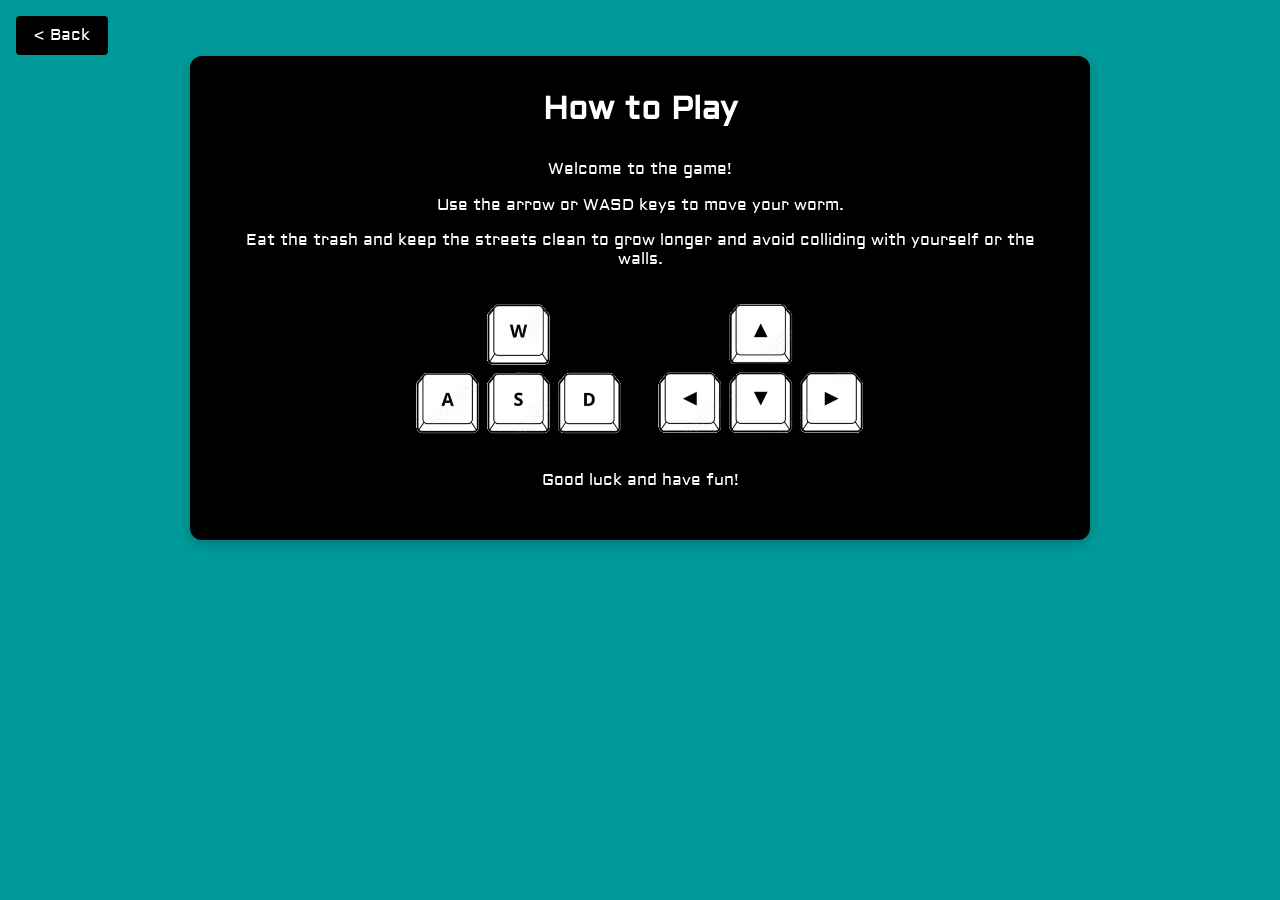
<file: static/howtoplay/howtoplay.html>
<!doctype html>
<html lang="en">
    <head>
        <meta charset="UTF-8" />
        <meta name="viewport" content="width=device-width, initial-scale=1.0" />
        <title>How to Play</title>
        <link rel="stylesheet" href="../style.css" />
        <link rel="preconnect" href="https://fonts.googleapis.com" />
        <link rel="preconnect" href="https://fonts.gstatic.com" crossorigin />
        <link
            href="https://fonts.googleapis.com/css2?family=Aldrich&display=swap"
            rel="stylesheet"
        />
    </head>
    <body class="how-to-play home-enabled">
        <a class="home-button" href="../index/index.html">< Back</a>
        <main class="page-box">
            <h1>How to Play</h1>
            <p>Welcome to the game!</p>
            <p>Use the arrow or WASD keys to move your worm.</p>
            <p>Eat the trash and keep the streets clean to grow longer and avoid colliding with yourself or the walls.</p>
            <img src="../images/controls.png" alt="Controls" />

            <p>Good luck and have fun!</p>
        </main>
    </body>
</html>
</file>
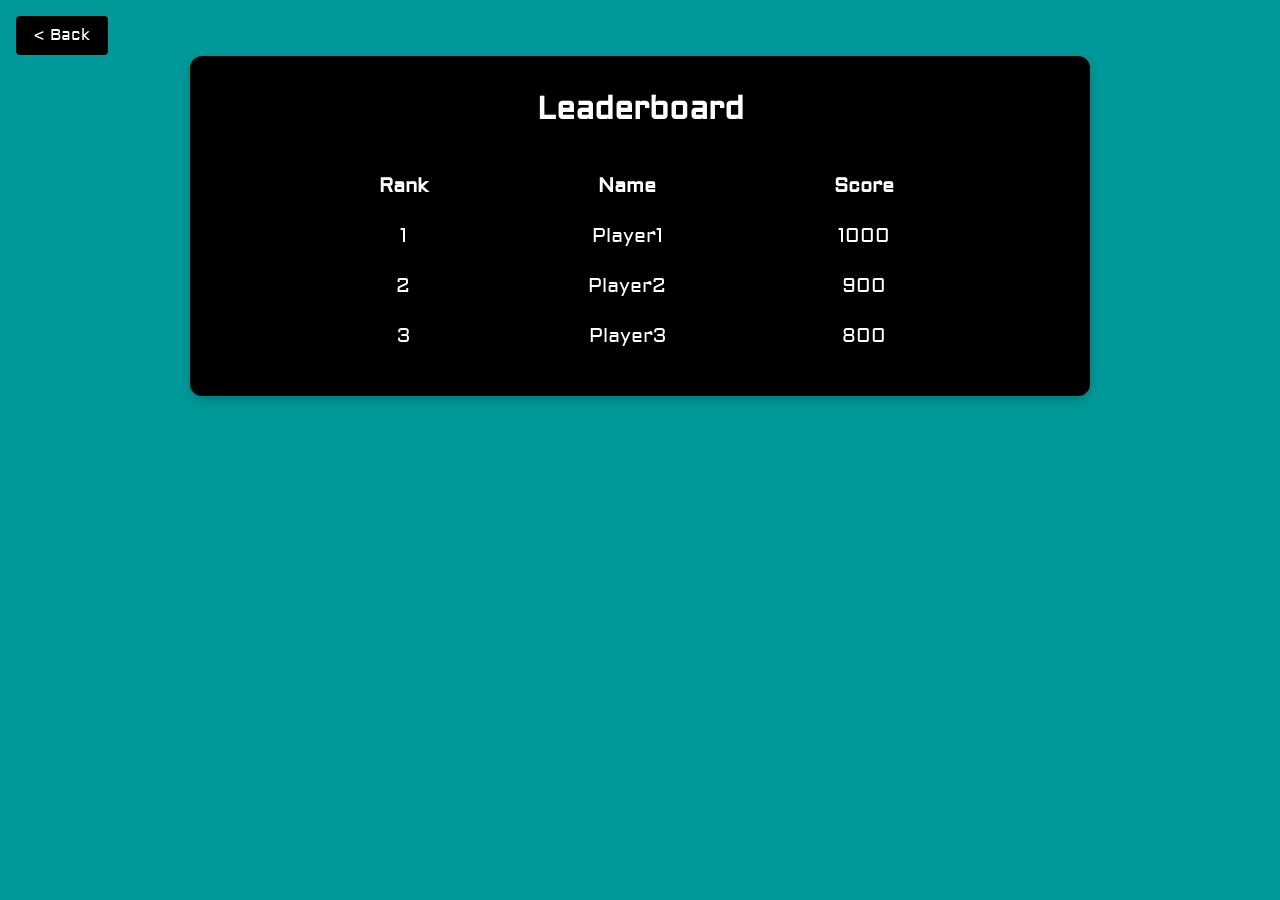
<file: static/leaderboard/leaderboard.html>
<!doctype html>
<html lang="en">
    <head>
        <meta charset="UTF-8" />
        <meta name="viewport" content="width=device-width, initial-scale=1.0" />
        <title>Leaderboard</title>
        <link rel="stylesheet" href="../style.css" />
        <link rel="preconnect" href="https://fonts.googleapis.com" />
        <link rel="preconnect" href="https://fonts.gstatic.com" crossorigin />
        <link
            href="https://fonts.googleapis.com/css2?family=Aldrich&display=swap"
            rel="stylesheet"
        />
    </head>
    <body class="how-to-play leaderboard home-enabled">
        <a class="home-button" href="../index/index.html">< Back</a>
        <main class="page-box">
            <h1>Leaderboard</h1>
            <table>
                <thead>
                    <tr>
                        <th>Rank</th>
                        <th>Name</th>
                        <th>Score</th>
                    </tr>
                </thead>
                <tbody>
                    <tr>
                        <td>1</td>
                        <td>Player1</td>
                        <td>1000</td>
                    </tr>
                    <tr>
                        <td>2</td>
                        <td>Player2</td>
                        <td>900</td>
                    </tr>
                    <tr>
                        <td>3</td>
                        <td>Player3</td>
                        <td>800</td>
                    </tr>
                </tbody>
            </table>
        </main>
    </body>
</html>
</file>
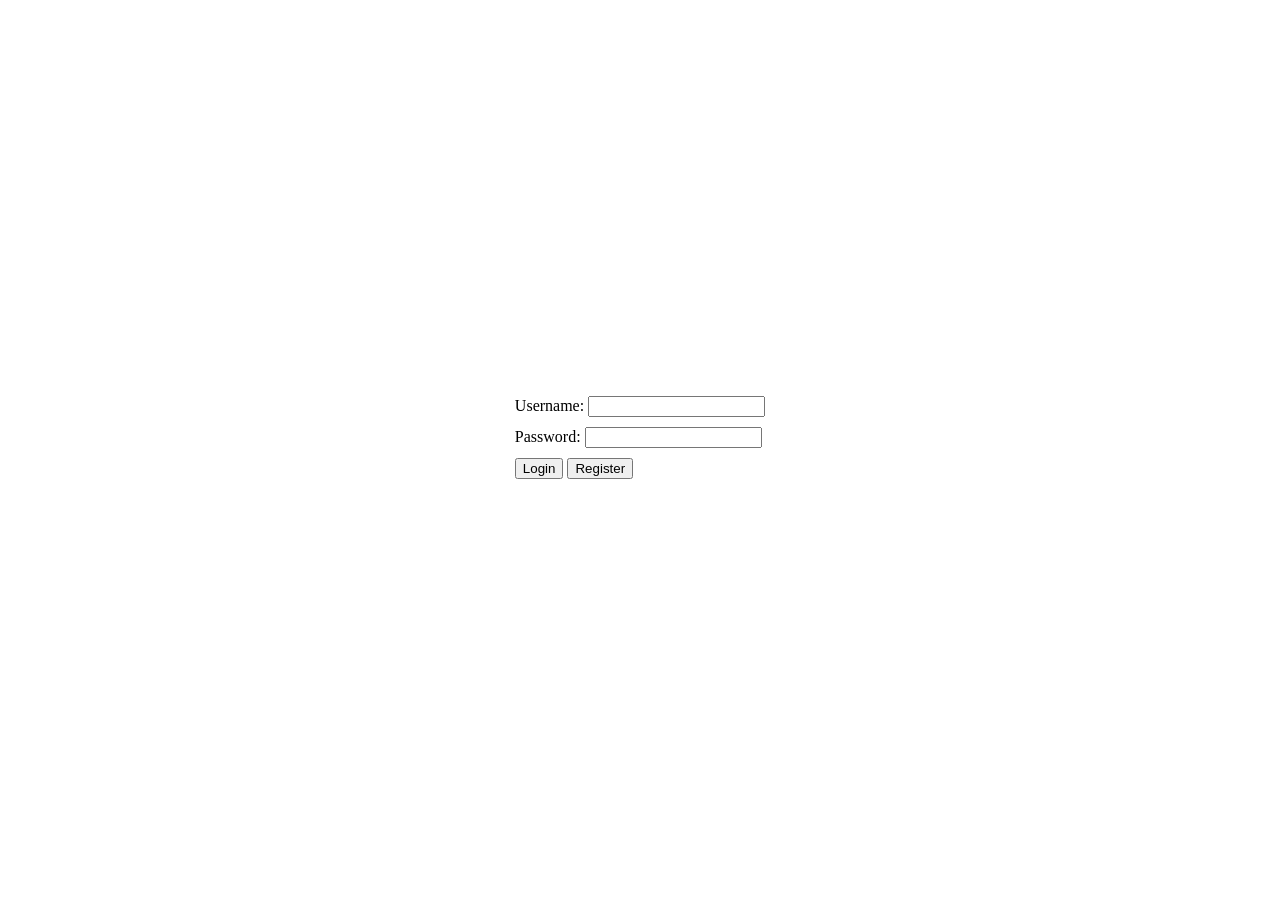
<file: static/login/login.html>
<!doctype html>
<html lang="en">
    <head>
        <meta charset="UTF-8" />
        <meta name="viewport" content="width=device-width, initial-scale=1.0" />
        <title>Login</title>
        <link rel="stylesheet" href="/static/login/style.css" />
        <script src="/static/login/script.js" defer></script>
    </head>
    <body>
        <header></header>
        <main>
            <form>
                <div id="form-username">
                    <label for="username">Username:</label>
                    <input type="text" id="username" name="username" required />
                </div>
                <div id="form-password">
                    <label for="password">Password:</label>
                    <input
                        type="password"
                        id="password"
                        name="password"
                        required
                    />
                </div>
                <div id="form-buttons">
                    <button type="button" id="submit-button">Login</button>
                    <button type="button" id="register-button">Register</button>
                </div>
                <p id="error-message" style="color: red"></p>
            </form>
        </main>
        <footer></footer>
    </body>
</html>
</file>
<file: static/style.css>
* {
    margin: 0;
    padding: 0;
    box-sizing: border-box;
    background-color: #009999;
    font-family: Arial, sans-serif;
}

body {
    margin: 0;
    padding: 0;
    font-family: Arial, sans-serif;
    background-color: #009999;
    color: black;
}

header,
footer {
    background-color: #009999;
    padding: 10px;
    text-align: center;
}

main {
    padding: 20px;
    text-align: center;
}

.how-to-play {
    text-align: center;
    font-family: Aldrich, sans-serif;
    line-height: 1.2;
}

.how-to-play * {
    font-family: inherit;
}

.how-to-play h1 {
    margin-bottom: 1em;
}

.how-to-play p {
    margin-bottom: 1em;
}

.how-to-play img {
    display: block;
    width: 100%;
    max-width: 500px;
    height: auto;
    margin: 0 auto 1em;
}

.leaderboard table {
    width: 80%;
    max-width: 800px;
    margin: 0 auto;
    font-size: 1.25rem;
}

.page-box {
    width: 90%;
    max-width: 900px;
    margin: 0 auto;
    padding: 2rem;
    border: 2px solid black;
    border-radius: 12px;
    background-color: black;
    color: white;
    box-shadow: 0 4px 12px rgba(0, 0, 0, 0.2);
}

.page-box * {
    background-color: transparent;
}

.home-enabled {
    padding-top: 3.5rem;
}

.home-enabled .home-button {
    position: absolute;
    top: 1rem;
    left: 1rem;
    padding: 0.5rem 1rem;
    border: 2px solid black;
    border-radius: 4px;
    background-color: black;
    color: white;
    font-size: 1rem;
    text-decoration: none;
}

.leaderboard th,
.leaderboard td {
    padding: 0.75rem 1rem;
}
.view {
    display: flex;
    flex-direction: column;
    justify-content: center;
    align-items: center;
    min-height: calc(100vh - 80px);
}
.view h1 {
    margin-bottom: 5rem;
    font-size: 3rem;
}
.menu-box {
    background-color: #009999;
    padding: 30px;
    border-radius: 10px;
    text-align: center;
}
.btn-big {
    background-color: rgb(0, 0, 0);
    color: white;
    font-size: 24px;
    padding: 15px 40px;
    border: none;
    border-radius: 8px;
    cursor: pointer;
    margin-bottom: 20px;
}
.btn-big:hover {
    background-color: #464d46;
}
.btn-small {
    background-color: rgb(0, 0, 0);
    color: white;
    font-size: 14px;
    padding: 10px 15px;
    margin: 5px;
    border: none;
    border-radius: 5px;
    cursor: pointer;
}
.btn-small:hover {
    background-color: #464d46;
}
</file>
<file: static/login/style.css>
main {
    display: flex;
    justify-content: center;
    align-items: center;
    height: 100vh;
}

form {
    display: flex;
    flex-direction: column;
    gap: 10px;
}
</file>
